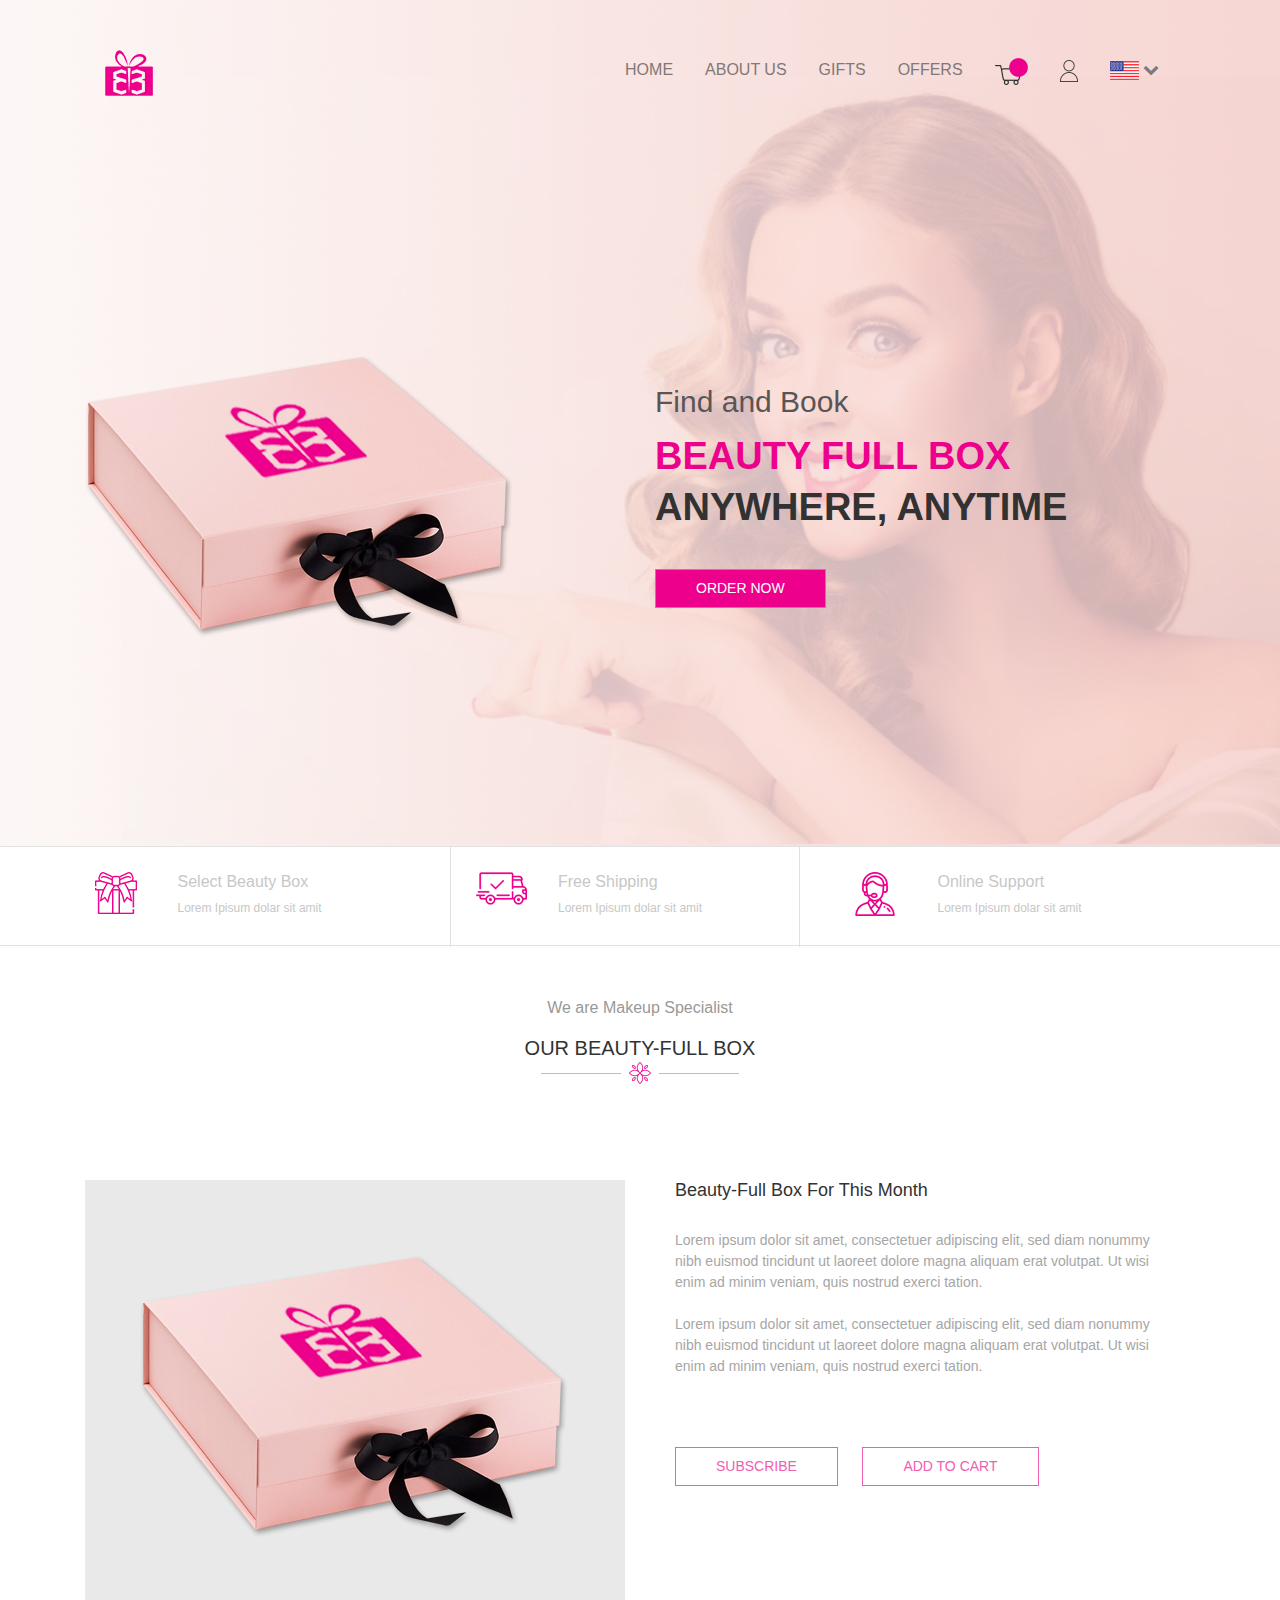
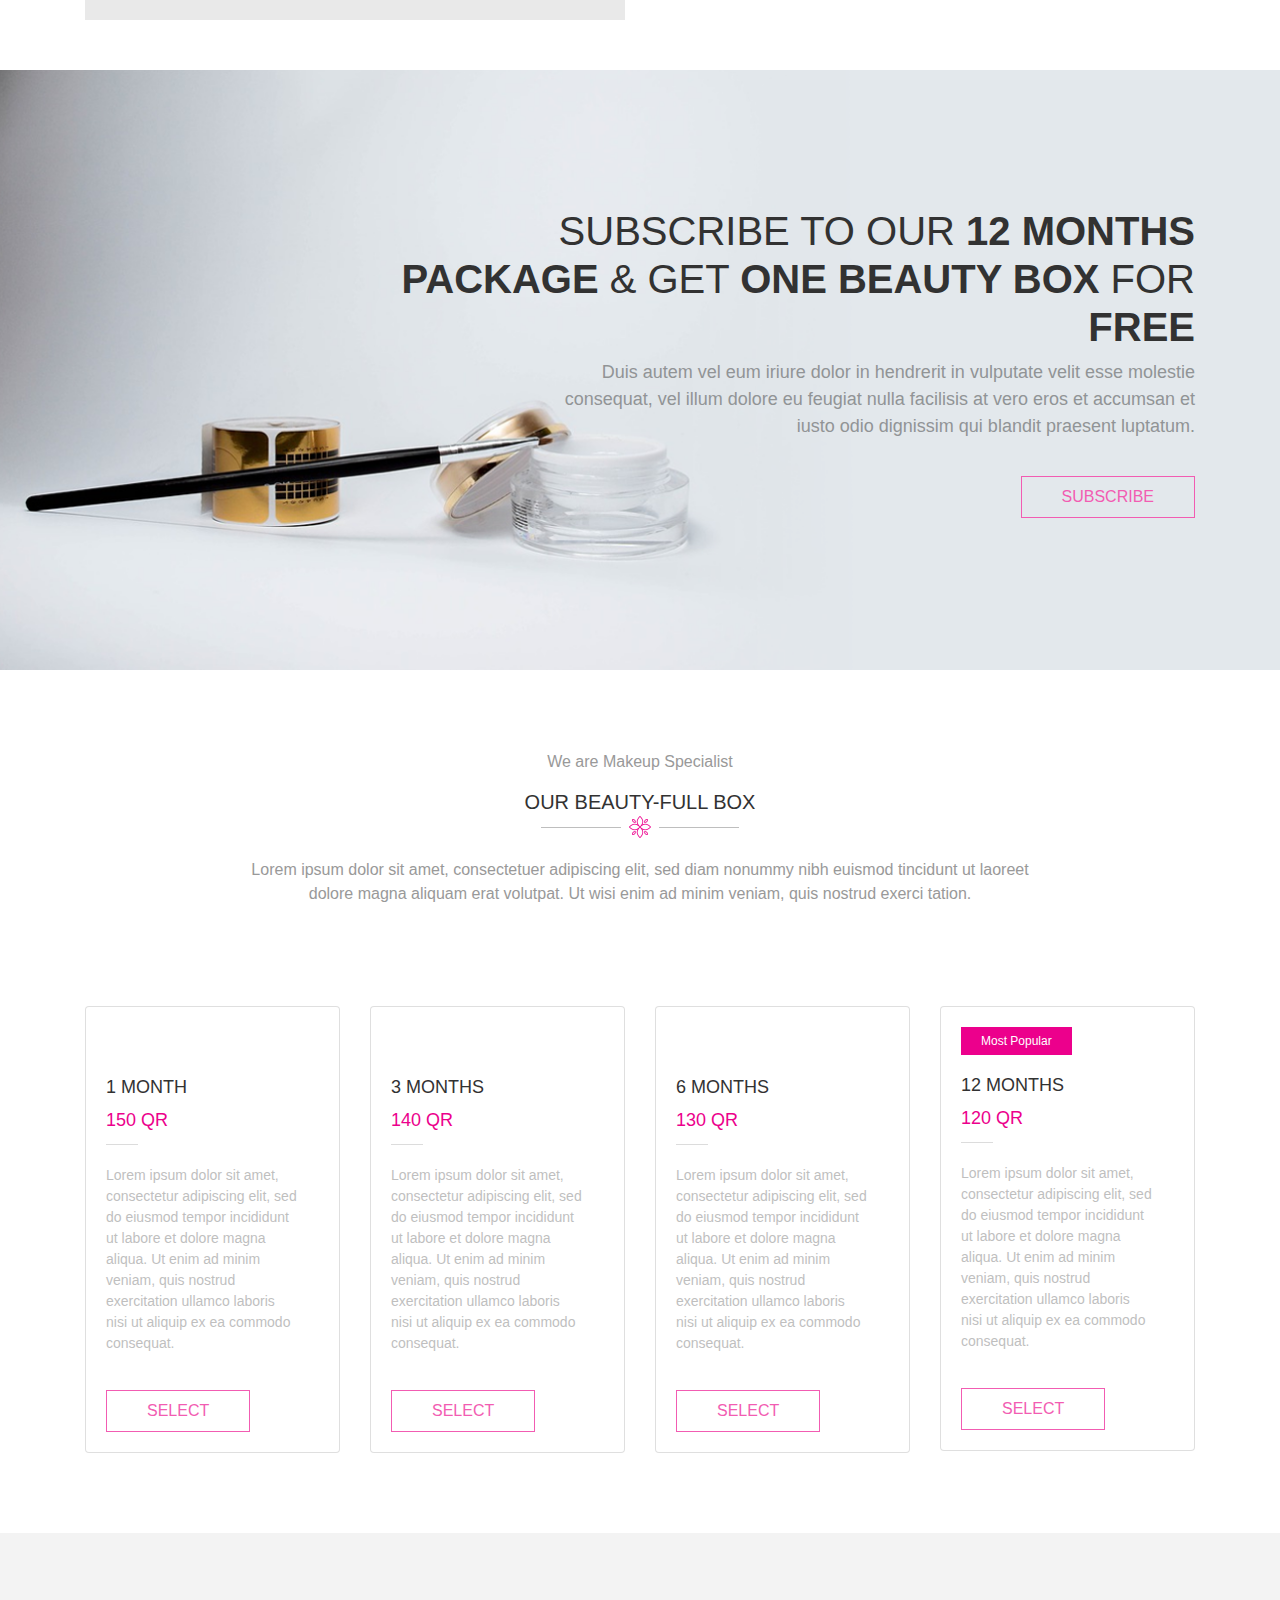
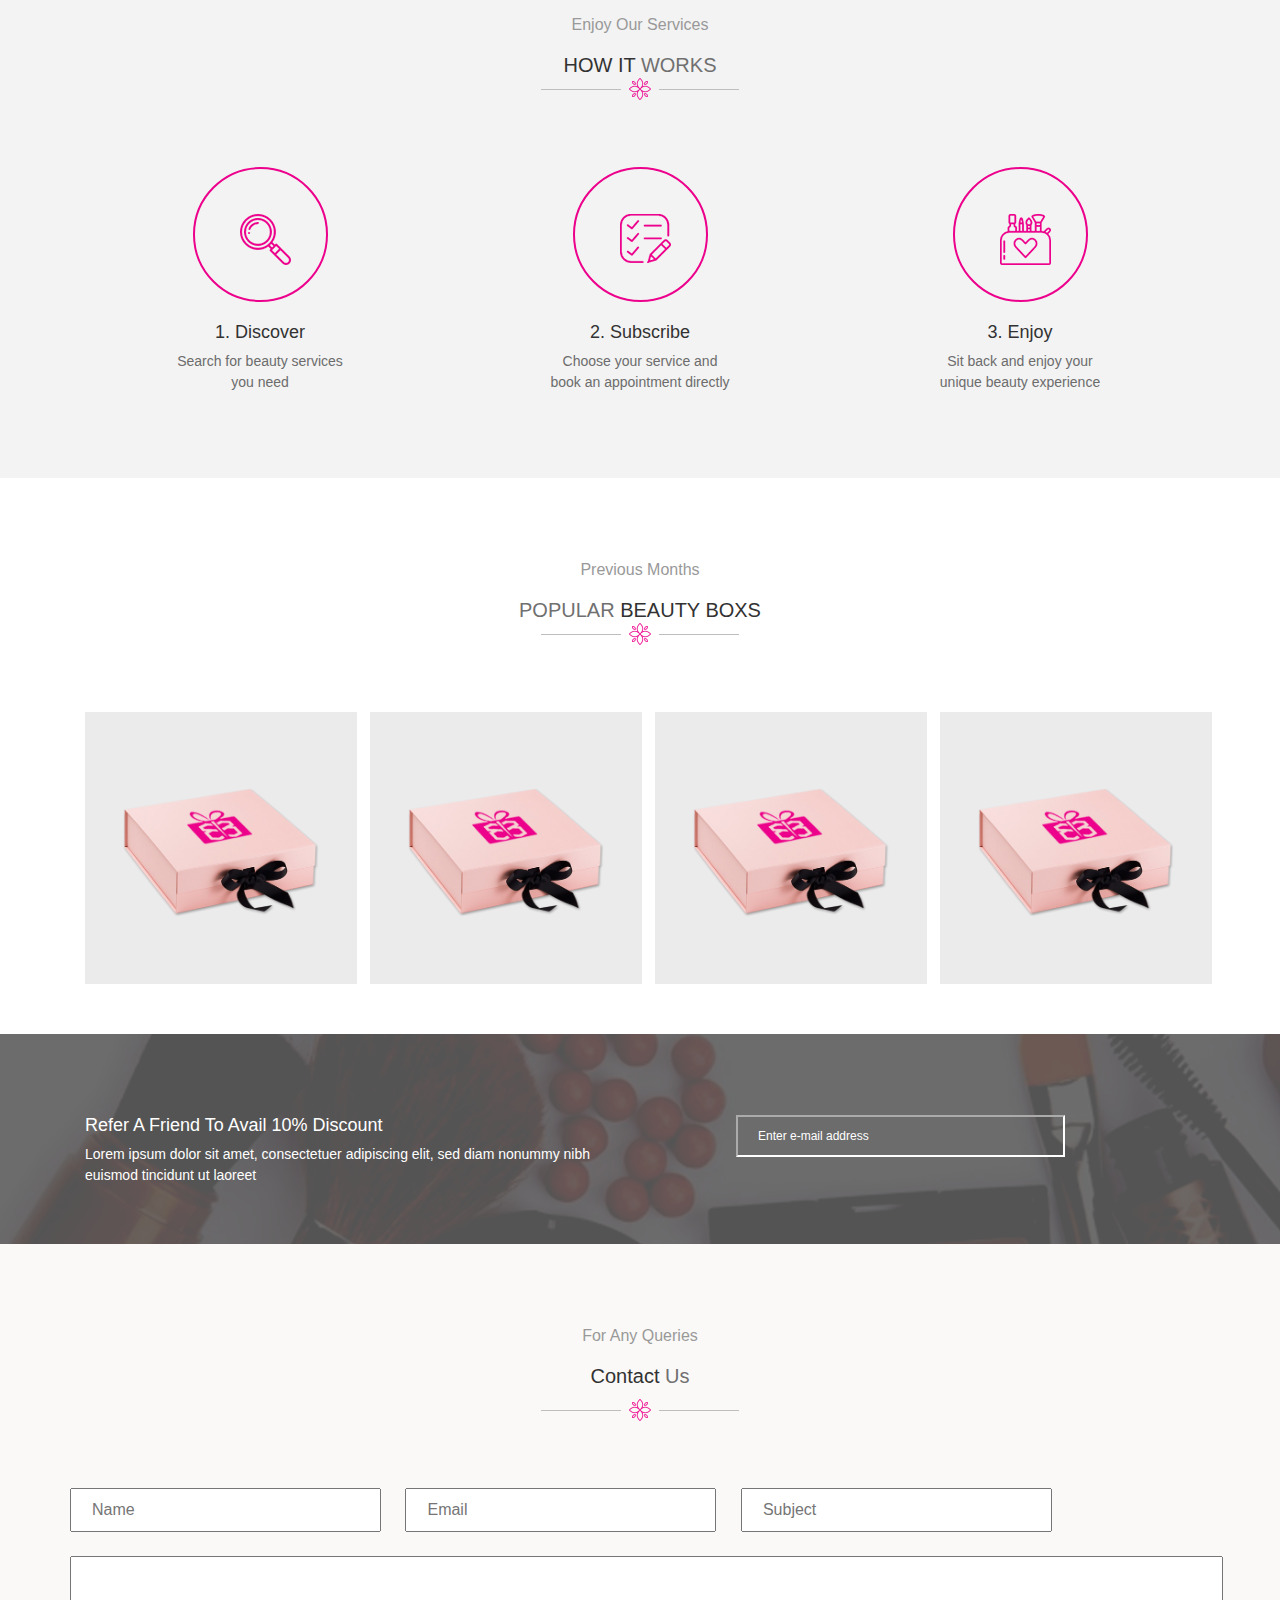
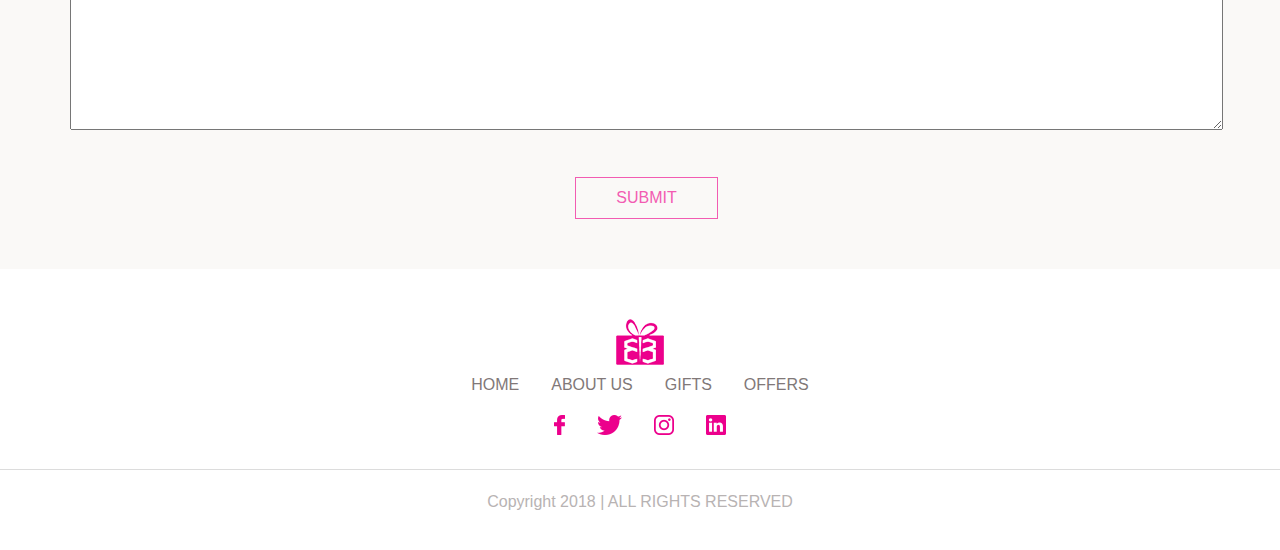
<file: index.html>
<!DOCTYPE html>
<html>
<head>
	<title>GTM</title>
	 <meta http-equiv="x-ua-compatible" content="ie=edge">
    <meta name="viewport" content="width=device-width, initial-scale=1.0"/>
    <link href="https://fonts.googleapis.com/css?family=Raleway:400,800" rel="stylesheet">
    <link rel="stylesheet" href="https://maxcdn.bootstrapcdn.com/font-awesome/4.7.0/css/font-awesome.min.css" />
    <link rel="stylesheet" href="style.css" />
    <link rel="stylesheet" href="bootstrap-4.0.0-dist/css/bootstrap.min.css" />
   <meta charset="utf-8">
  <meta name="viewport" content="width=device-width, initial-scale=1">
  <link rel="stylesheet" href="https://maxcdn.bootstrapcdn.com/bootstrap/4.1.3/css/bootstrap.min.css">
  <script src="https://ajax.googleapis.com/ajax/libs/jquery/3.3.1/jquery.min.js"></script>
  <script src="https://cdnjs.cloudflare.com/ajax/libs/popper.js/1.14.3/umd/popper.min.js"></script>
  <script src="https://maxcdn.bootstrapcdn.com/bootstrap/4.1.3/js/bootstrap.min.js"></script>
</head>
<body>
<section class="hero">
	<div class="container">
		<div class="row header">
			<div class="col-md-3">
				<div class="logo">
					<img src="images/Logo.png">
				</div>
		    </div>
			<div class="col-md-9">
				 <ul class="nav justify-content-end">
				    <li class="nav-item">
				      <a class="nav-link" href="#">HOME</a>
				    </li>
				    <li class="nav-item">
				      <a class="nav-link" href="#">ABOUT US</a>
				    </li>
				    <li class="nav-item">
				      <a class="nav-link" href="#">GIFTS</a>
				    </li>
				    <li class="nav-item">
				      <a class="nav-link" href="#">OFFERS</a>
				    </li>
				    <li class="nav-item">
				      <a class="nav-link" href="#"><img src="images/Cart.png"></a>
				    </li>
				    <li class="nav-item">
				      <a class="nav-link" href="#"><img src="images/User.png"></a>
				    </li>
				    <li class="nav-item">
				      <a class="nav-link" href="#"><img src="images/Flag'.png">&nbsp;<i class="fa fa-chevron-down"></i></a>
				    </li>
				 </ul>
			</div>
		</div>
	</div>
	<div class="container">
		<div class="row head-text">
			<div class="col-md-6">
				<div class="image-container">
					<img src="images/Gift.png">
				</div>
			</div>
			<div class="col-md-6">
				<div class="content-container">
					<h3>Find and Book</h3>
					<strong>BEAUTY FULL BOX</strong>
					<h2>ANYWHERE, ANYTIME</h2>
					<button class="btn pink-button">ORDER NOW</button>
				</div>
			</div>
		</div>
	</div>
	
</section>

<!-- header section End -->

<!-- icons section Start -->
<section class="icon-section">
<div class="container">
	<div class="row">
		<div class="col-md-4">
			<div class="row beauty-box">
				
				<div class="col-sm-3">
					<img src="images/GIFT!.png">
				</div>
				<div class="col-sm-9">
					<h5>Select Beauty Box</h5>
					<p>Lorem Ipisum dolar sit amit</p>
				</div>
			</div>
		
		</div>
		<div class="col-md-4">
			<div class="row beauty-box box-border">
				
				<div class="col-sm-3">
					<img src="images/Car.png">
				</div>
				<div class="col-sm-9">
					<h5>Free Shipping</h5>
					<p>Lorem Ipisum dolar sit amit</p>
				</div>
			</div>
		
		</div>
		<div class="col-md-4">
			<div class="row beauty-box">
				
				<div class="col-sm-3">
					<img src="images/Girl.png">
				</div>
				<div class="col-sm-9">
					<h5>Online Support</h5>
					<p>Lorem Ipisum dolar sit amit</p>
				</div>
			</div>
		
		</div>
	</div>
</div>
</section>

<!-- icons section End -->
<!-- Beauty full section Start -->
<section class="beauty-full">
	<div class="container">
		<div class="row">
			<div class="col-md-12">
				<div class="box-text">
					<p>We are Makeup Specialist</p>
					<h5>OUR BEAUTY-FULL BOX</h5>
					<p><img src="images/LIne.png"></p>
				</div>
			</div>
			<div class="col-md-6">
				<div class="gift-image">
					<img src="images/Gift.png">
				</div>
			</div>
			<div class="col-md-6">
				<div class="month-text">
					<h5>Beauty-Full Box For This Month</h5>
					<p>Lorem ipsum dolor sit amet, consectetuer adipiscing elit, sed diam nonummy nibh euismod tincidunt ut laoreet dolore magna aliquam erat volutpat. Ut wisi enim ad minim veniam, quis nostrud exerci tation.<br><br>
                     Lorem ipsum dolor sit amet, consectetuer adipiscing elit, sed diam nonummy nibh euismod tincidunt ut laoreet dolore magna aliquam erat volutpat. Ut wisi enim ad minim veniam, quis nostrud exerci tation.
					</p>
					<div class="buttn">
						<button class="btn">SUBSCRIBE</button>
						<button class="btn">ADD TO CART</button>
					</div>
				</div>
			</div>
		</div>
	</div>
	
</section>

<!-- Beauty full section End -->

<!-- Subscribe section start -->

<section class="Subscribe-section">
	<div class="container">
		<div class="row subscribe">
			<div class="col-md-3"></div>
			<div class="col-md-9">
			<h1>Subscribe to our  <span>12 Months package</span> & get <span>one Beauty BOx</span> for <span> free</span></h1>
			<p>Duis autem vel eum iriure dolor in hendrerit in vulputate velit esse molestie consequat, vel illum dolore eu feugiat nulla facilisis at vero eros et accumsan et iusto odio dignissim qui blandit praesent luptatum.</p><br>
			<p>
               <button class="btn">SUBSCRIBE</button>
            </p>
		</div>
              
	</div>
	</div>

	
</section>

<!-- Subscribe section End -->

<!-- card section start -->
<section class="card-section">
	<div class="container">
		<div class="row">
			<div class="col-md-12">
				<div class="box-text">
					<p>We are Makeup Specialist</p>
					<h5>OUR BEAUTY-FULL BOX</h5>
					<p><img src="images/LIne.png"></p>
					<p class="text">Lorem ipsum dolor sit amet, consectetuer adipiscing elit, sed diam nonummy nibh euismod tincidunt ut laoreet dolore magna aliquam erat volutpat. Ut wisi enim ad minim veniam, quis nostrud exerci tation.</p>
				</div>
			</div>
			<div class="col-md-3">
				<div class="card">
					<div class="card-body card-container">
						<h5>1 Month</h5>
						<span>150 QR</span>
						<p>Lorem ipsum dolor sit amet, consectetur adipiscing elit, sed do eiusmod tempor incididunt ut labore et dolore magna aliqua. Ut enim ad minim veniam, quis nostrud exercitation ullamco laboris nisi ut aliquip ex ea commodo consequat.</p>
						<button class="btn">SELECT</button>
					</div>
				</div>
			</div>
			<div class="col-md-3">
				<div class="card">
					<div class="card-body card-container">
						<h5>3 Months</h5>
						<span>140 QR</span>
						<p>Lorem ipsum dolor sit amet, consectetur adipiscing elit, sed do eiusmod tempor incididunt ut labore et dolore magna aliqua. Ut enim ad minim veniam, quis nostrud exercitation ullamco laboris nisi ut aliquip ex ea commodo consequat.</p>
						<button class="btn">SELECT</button>
					</div>
				</div>
			</div>
			<div class="col-md-3">
				<div class="card">
					<div class="card-body card-container">
						<h5>6 Months</h5>
						<span>130 QR</span>
						<p>Lorem ipsum dolor sit amet, consectetur adipiscing elit, sed do eiusmod tempor incididunt ut labore et dolore magna aliqua. Ut enim ad minim veniam, quis nostrud exercitation ullamco laboris nisi ut aliquip ex ea commodo consequat.</p>
						<button class="btn pink-btn">SELECT</button>
					</div>
				</div>
			</div>
			<div class="col-md-3">
				<div class="card">
					<div class="card-body">
						<button class="pink-btn2">Most Popular</button>
						<h5>12 Months</h5>
						<span>120 QR</span>
						<p>Lorem ipsum dolor sit amet, consectetur adipiscing elit, sed do eiusmod tempor incididunt ut labore et dolore magna aliqua. Ut enim ad minim veniam, quis nostrud exercitation ullamco laboris nisi ut aliquip ex ea commodo consequat.</p>
						<button class="btn">SELECT</button>
					</div>
				</div>
			</div>
			
		</div>
	</div>
	
</section>

<!-- card section End -->

<!-- services section start -->
<section class="services-section">
	<div class="container">
		<div class="row">
				<div class="col-md-12">
				<div class="box-text">
					<p>Enjoy Our Services</p>
					<h5>HOW IT <span> WORKS</span></h5>
					<p><img src="images/LIne.png"></p>
				</div>
			</div>
			<div class="col-md-4">
				<div class="services">
					<div class="icon-section2">
					   <img src="images/Search.png">
				    </div>
				    <h3>1. Discover</h3>
				    <p>Search for beauty services<br>
                      you need</p>
				</div>
			</div>
			<div class="col-md-4">
				<div class="services">
					<div class="icon-section2">
					   <img src="images/Note-PAd.png">
				    </div>
				    <h3>2. Subscribe</h3>
				    <p>Choose your service and <br>
                     book an appointment directly</p>
				</div>
			</div>
			<div class="col-md-4">
				<div class="services">
					<div class="icon-section2">
					   <img src="images/BAg.png">
				    </div>
				    <h3>3. Enjoy</h3>
				    <p>Sit back and enjoy your<br>
                     unique beauty experience</p>
				</div>
			</div>
		</div>
	</div>
	
</section>
<!-- services section End -->

<!-- image section Start -->
<section class="image-section">
	<div class="container">
		<div class="row">
			<div class="col-md-12">
				<div class="box-text">
					<p>Previous Months</p>
					<h5><span>POPULAR</span> BEAUTY BOXS</h5>
					<p><img src="images/LIne.png"></p>
				</div>
			</div>
			<div class="col-md-3">
				<div class="gift-img">
					<img src="images/Gift.png" class="image">
					<div class="overlay">
				       <div class="btn white-btn">ADD TO CART</div>
				       <div class="footer">
				       	<h3>August 2018</h3>
				       </div>
				  </div>
				</div>
			</div>
			<div class="col-md-3">
				<div class="gift-img">
					<img src="images/Gift.png" class="image">
					<div class="overlay">
				       <div class="btn white-btn">ADD TO CART</div>
				       <div class="footer">
				       	<h3>August 2018</h3>
				       </div>
				  </div>
				</div>
			</div>
			<div class="col-md-3">
				<div class="gift-img">
					<img src="images/Gift.png" class="image">
					<div class="overlay">
				       <div class="btn white-btn">ADD TO CART</div>
				       <div class="footer">
				       	<h3>August 2018</h3>
				       </div>
				  </div>
				</div>
			</div>
			<div class="col-md-3">
				<div class="gift-img">
					<img src="images/Gift.png" class="image">
					<div class="overlay">
				       <div class="btn white-btn">ADD TO CART</div>
				       <div class="footer">
				       	<h3>August 2018</h3>
				       </div>
				  </div>
				</div>
			</div>
		</div>
	</div>
	
</section>

<!-- image section End -->

<!-- banner section start -->
<section class="banner-section">
	<div class="container">
		<div class="row banner">
			<div class="col-md-6">
				<div class="avail">
				<h2>Refer A Friend To Avail 10% Discount</h2>
				<p>Lorem ipsum dolor sit amet, consectetuer adipiscing elit, sed diam 
                 nonummy nibh euismod tincidunt ut laoreet</p>
             </div>
			</div>
			<div class="col-md-6">
				<div class="input">
					<input type="text" name="email" placeholder="Enter e-mail address">
				</div>
			</div>
		</div>
	</div>
</section>

<!-- banner section End -->

<!-- form section start -->
<section class="form-section">
  <div class="container">
  	<div class="row">
  		<div class="col-md-12">
				<div class="box-text">
					<p>For Any Queries</p>
					<h5>Contact <span> Us</span></h5>
					<p><img src="images/LIne.png"></p>
				</div>
			</div>
		<div class="form">
			<input type="texr" name="Name" placeholder="Name">
			<input type="text" name="Email" placeholder="Email">
			<input type="text" name="Subject" placeholder="Subject"><br><br>
			<textarea cols="122" rows="7"></textarea><br>
            <div class="submit">
			    <button class="btn">SUBMIT</button>
			</div>
		</div>
  	</div>
  </div>
	
</section>

<!-- form section end -->

<!-- Footer section Start -->
<section class="footer-section">
	<div class="container">
		<div class="row">
			<div class="social-icons">
				<div class="footer-logo">
                  <img src="images/Logo.png">
				</div>
				<ul class="nav justify-content-center">
				    <li class="nav-item">
				      <a class="nav-link" href="#">HOME</a>
				    </li>
				    <li class="nav-item">
				      <a class="nav-link" href="#">ABOUT US</a>
				    </li>
				    <li class="nav-item">
				      <a class="nav-link" href="#">GIFTS</a>
				    </li>
				    <li class="nav-item">
				      <a class="nav-link" href="#">OFFERS</a>
				    </li>
				    
				 </ul>
				 <ul class="nav justify-content-center">
				    <li class="nav-item">
				      <a class="nav-link" href="#"><img src="images/Face-book.png"></a>
				    </li>
				    <li class="nav-item">
				      <a class="nav-link" href="#"><img src="images/Twitter.png"></a>
				    </li>
				     <li class="nav-item">
				      <a class="nav-link" href="#"><img src="images/Instagram.png"></a>
				    </li>
				    <li class="nav-item">
				      <a class="nav-link" href="#"><img src="images/Invision.png"></a>
				    </li>
				    
				 </ul><br>

			</div>
		</div>
	</div>
</section>

<div class="footer">
	<p>Copyright 2018 | ALL RIGHTS RESERVED</p>
</div>

<!-- Footer section End -->



</body>
</html>
</file>
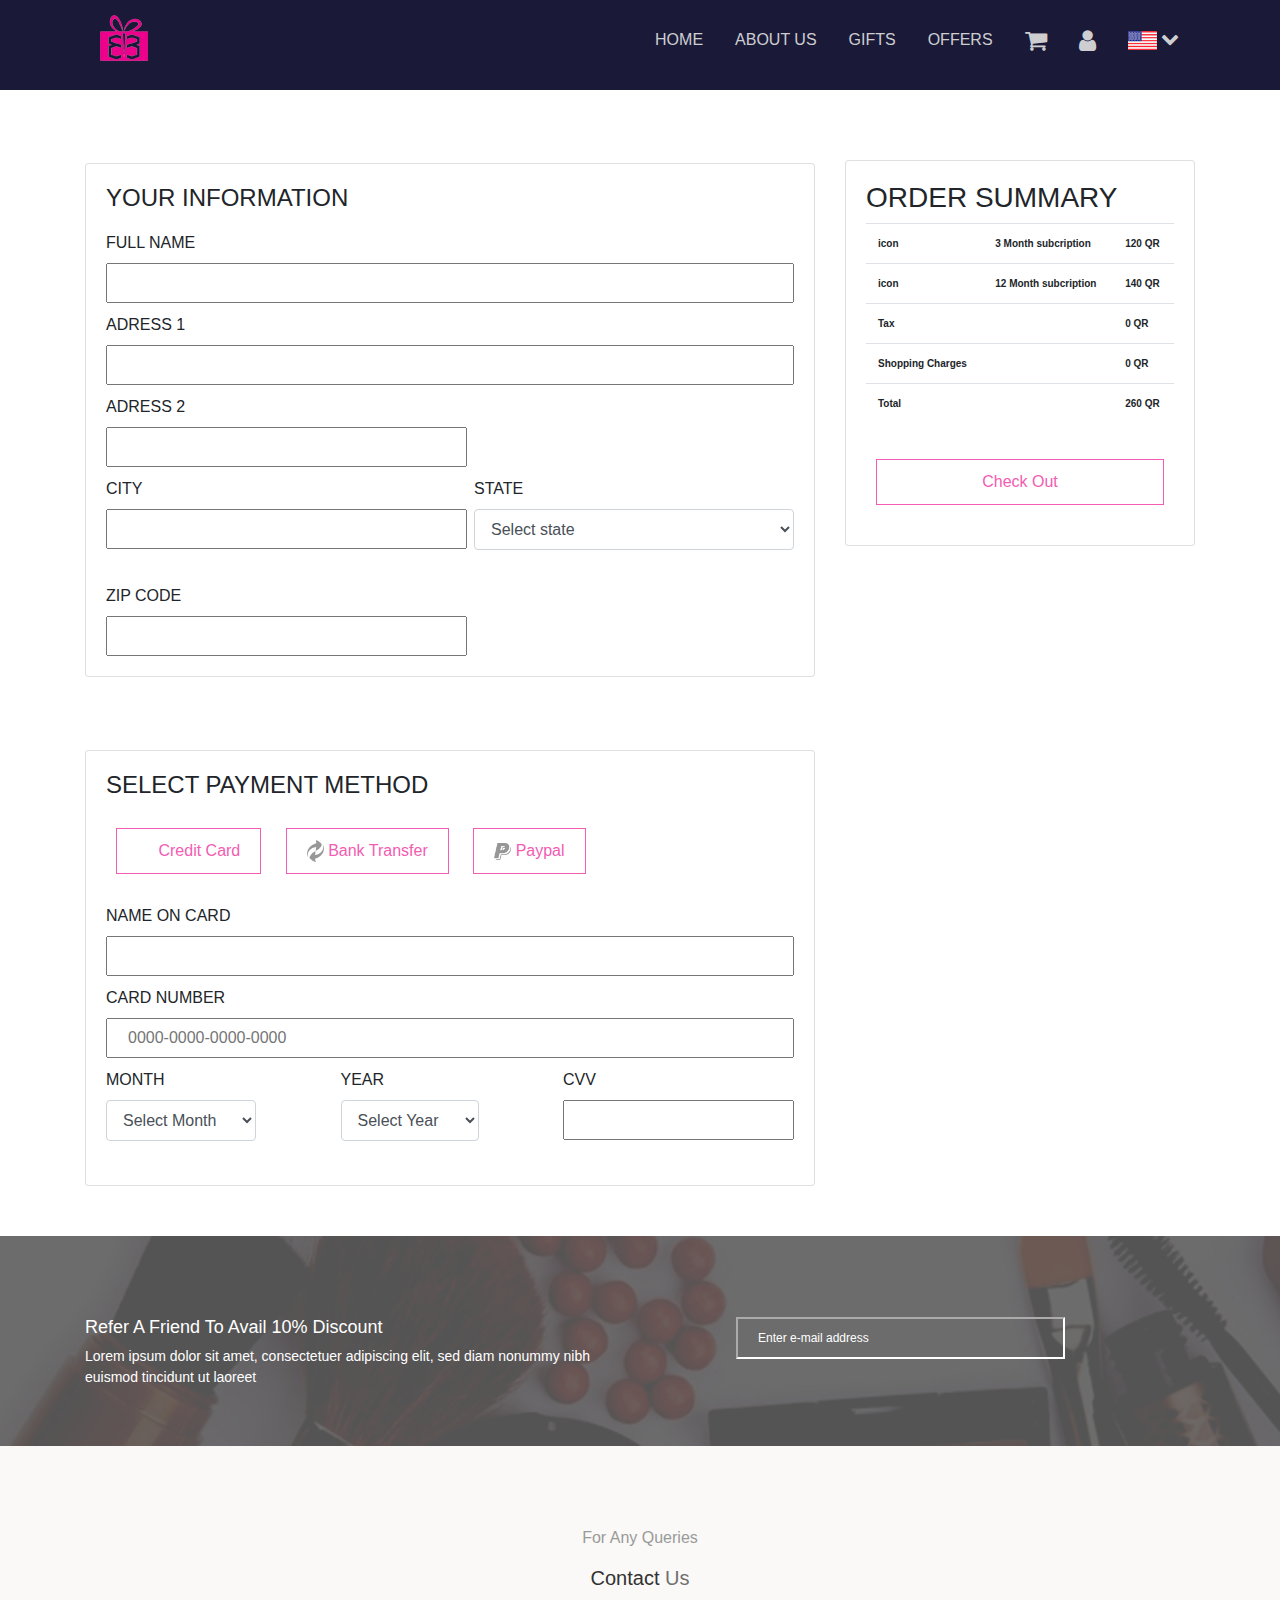
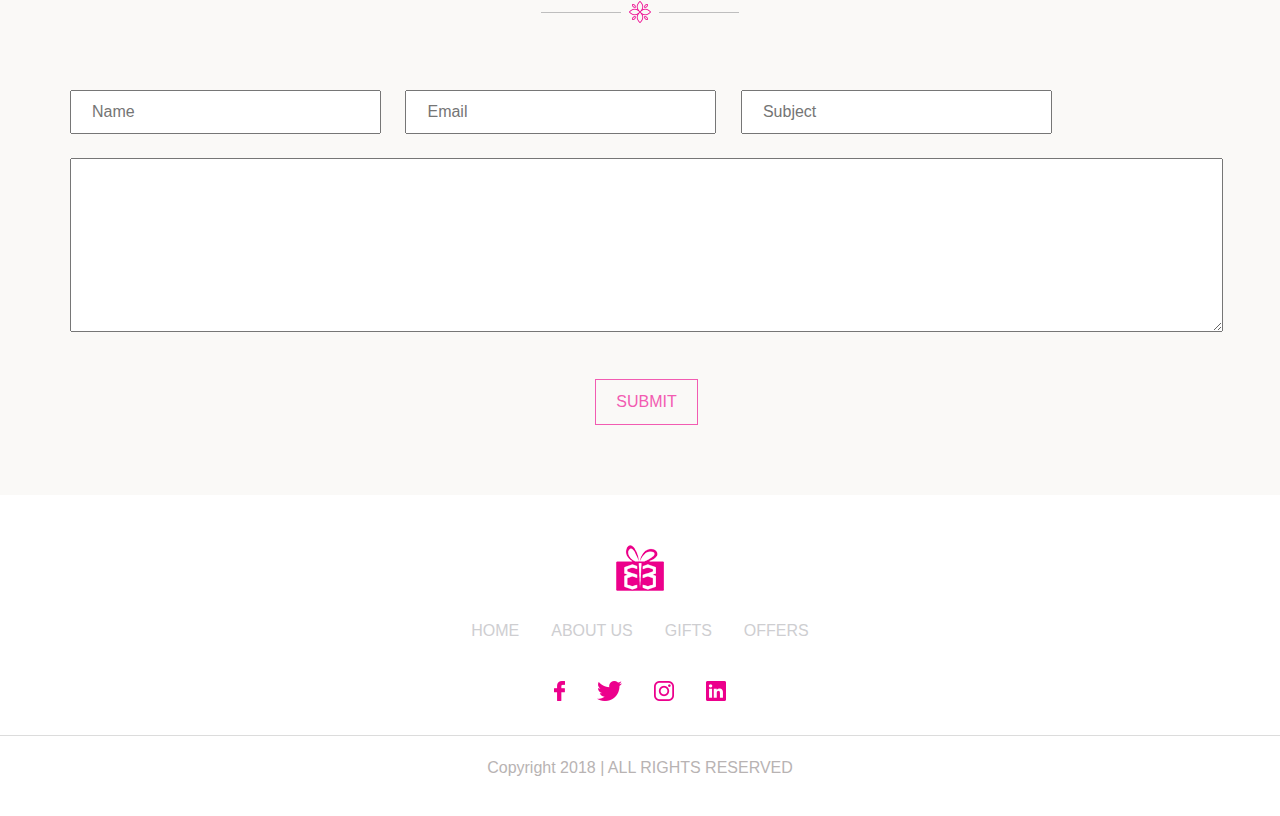
<file: payment.html>
<!DOCTYPE html>
<html>
<head>
	<title>GTM</title>
	 <meta http-equiv="x-ua-compatible" content="ie=edge">
    <meta name="viewport" content="width=device-width, initial-scale=1.0"/>
    <link href="https://fonts.googleapis.com/css?family=Raleway:400,800" rel="stylesheet">
    <link rel="stylesheet" href="https://maxcdn.bootstrapcdn.com/font-awesome/4.7.0/css/font-awesome.min.css" />
    <link rel="stylesheet" href="payment.css" />
    <link rel="stylesheet" href="bootstrap-4.0.0-dist/css/bootstrap.min.css" />
   <meta charset="utf-8">
  <meta name="viewport" content="width=device-width, initial-scale=1">
  <link rel="stylesheet" href="https://maxcdn.bootstrapcdn.com/bootstrap/4.1.3/css/bootstrap.min.css">
  <script src="https://ajax.googleapis.com/ajax/libs/jquery/3.3.1/jquery.min.js"></script>
  <script src="https://cdnjs.cloudflare.com/ajax/libs/popper.js/1.14.3/umd/popper.min.js"></script>
  <script src="https://maxcdn.bootstrapcdn.com/bootstrap/4.1.3/js/bootstrap.min.js"></script>
</head>
<body>
<section class="hero1 container-fluid">
	<div class="container">
		<div class="row sign-header">
			<div class="col-md-3">
				<div class="logo">
					<img src="images/Logo.png">
				</div>
		    </div>
			<div class="col-md-9">
				 <ul class="nav justify-content-end">
				    <li class="nav-item">
				      <a class="nav-link" href="#">HOME</a>
				    </li>
				    <li class="nav-item">
				      <a class="nav-link" href="#">ABOUT US</a>
				    </li>
				    <li class="nav-item">
				      <a class="nav-link" href="#">GIFTS</a>
				    </li>
				    <li class="nav-item">
				      <a class="nav-link" href="#">OFFERS</a>
				    </li>
				    <li class="nav-item">
				      <a class="nav-link" href="#"><i class="fa fa-shopping-cart"></i></a>
				    </li>
				    <li class="nav-item">
				      <a class="nav-link" href="#"><i class="fa fa-user"></i></a>
				    </li>
				    <li class="nav-item">
				      <a class="nav-link" href="#"><img src="images/Flag'.png">&nbsp;<i class="fa fa-chevron-down"></i></a>
				    </li>
				 </ul>
			</div>
		</div>
	</div>
</section>
	

<!-- header section End -->
<!-- payment section start -->
<section class="payment-section">
	<div class="container">
		<div class="row">
			<div class="col-md-8">
				<div class="card payment-card">
					<div class="card-body">
						<form class="form">
							<h3>YOUR INFORMATION</h3>
							<label>FULL NAME</label><br>
							<input type="text" name="name" class="name"><br>
							<label>ADRESS 1</label><br>
							<input type="text" name="adress" class="name"><br>
							<div class="adress">
						    <span>
							<label>ADRESS 2</label><br>
							<input type="text" name="adress2"><br>
						    </span>
							<span>
							<label>CITY</label><br>
							<input type="text" name="city"><br>
							</span>
							<span>
							<label>STATE</label><br>
							 <select class="form-control" id="sel1">
						        <option>Select state</option>
						        <option>pakistan</option>
						        <option>Kashmir</option>
						        <option>fata</option>
						      </select><br>
						    </span>
						    <span>
							<label>ZIP CODE</label><br>
							<input type="text" name="zip">
						    </span>
							</div>
						</form>
					</div>
				</div>
				<div class="card payment-card">
					<div class="card-body">
						<form class="form">
							<h3>SELECT PAYMENT METHOD</h3>
							<div class="buttons">
							<button class="btn"><img src="images/Untitled-6.png"> Credit Card</button>
							<button class="btn"><img src="images/Untitled-5.png"> Bank Transfer</button>
							<button class="btn"><img src="images/paypal.png"> Paypal</button>
						</div>
						<label>NAME ON CARD</label>
						<input type="text" name="name" class="name">
						<label>CARD NUMBER</label>
						<input type="number" name="number" placeholder="0000-0000-0000-0000" class="name">
						<div class="list">
							<span>
							<label>MONTH</label><br>
							 <select class="form-control option" id="sel1">
						        <option>Select Month</option>
						        <option>Jun</option>
						        <option>Feb</option>
						        <option>March</option>
						      </select><br>
						  </span>
						  <span>
						      <label>YEAR</label><br>
							 <select class="form-control option" id="sel1">
						        <option>Select Year</option>
						        <option>2018</option>
						        <option>2017</option>
						        <option>2016</option>
						      </select><br>
						  </span>
						  <span>
						      <label>CVV</label><br>
							 <input type="text" name="name" class="ccv"><br>
						  </span>
						   </div>
							
						</form>
					</div>
				</div>
			</div>
			<div class="col-md-4">
				<div class="card order-summary">
				<div class="card-order">
					<h3>ORDER SUMMARY</h3>
					<table class="table">
    
				    <tbody>
				      <tr>
				        <td>icon</td>
				        <td>3 Month subcription</td>
				        <td>120 QR</td>
				      </tr>
				      <tr>
				        <td>icon</td>
				        <td>12 Month subcription</td>
				        <td>140 QR</td>
				      </tr>
				      <tr>
				        <td>Tax</td>
				        <td></td>
				        <td>0 QR</td>
				        
				      </tr>
				      <tr>
				        <td>Shopping Charges</td>
				        <td></td>
				        <td>0 QR</td>
				        
				      </tr>
				      <tr>
				        <td>Total</td>
				        <td></td>
				        <td>260 QR</td>
				        
				      </tr>
				    </tbody>
				  </table>
				</div>
				
					<button class="btn">Check Out</button>
				
		</div>
		</div>
	</div>
	
</section>

<!-- payment section end -->

<!-- banner section start -->
<section class="banner-section">
	<div class="container">
		<div class="row banner">
			<div class="col-md-6">
				<div class="avail">
				<h2>Refer A Friend To Avail 10% Discount</h2>
				<p>Lorem ipsum dolor sit amet, consectetuer adipiscing elit, sed diam 
                 nonummy nibh euismod tincidunt ut laoreet</p>
             </div>
			</div>
			<div class="col-md-6">
				<div class="input">
					<input type="text" name="email" placeholder="Enter e-mail address">
				</div>
			</div>
		</div>
	</div>
</section>

<!-- banner section End -->

<!-- form section start -->
<section class="form-section">
  <div class="container">
  	<div class="row">
  		<div class="col-md-12">
				<div class="box-text">
					<p>For Any Queries</p>
					<h5>Contact <span> Us</span></h5>
					<p><img src="images/LIne.png"></p>
				</div>
			</div>
		<div class="form">
			<input type="texr" name="Name" placeholder="Name">
			<input type="text" name="Email" placeholder="Email">
			<input type="text" name="Subject" placeholder="Subject"><br><br>
			<textarea cols="122" rows="7"></textarea><br>
            <div class="submit">
			    <button class="btn">SUBMIT</button>
			</div>
		</div>
  	</div>
  </div>
	
</section>

<!-- form section end -->

<!-- Footer section Start -->
<section class="footer-section">
	<div class="container">
		<div class="row">
			<div class="social-icons">
				<div class="footer-logo">
                  <img src="images/Logo.png">
				</div>
				<ul class="nav justify-content-center">
				    <li class="nav-item">
				      <a class="nav-link" href="#">HOME</a>
				    </li>
				    <li class="nav-item">
				      <a class="nav-link" href="#">ABOUT US</a>
				    </li>
				    <li class="nav-item">
				      <a class="nav-link" href="#">GIFTS</a>
				    </li>
				    <li class="nav-item">
				      <a class="nav-link" href="#">OFFERS</a>
				    </li>
				    
				 </ul>
				 <ul class="nav justify-content-center">
				    <li class="nav-item">
				      <a class="nav-link" href="#"><img src="images/Face-book.png"></a>
				    </li>
				    <li class="nav-item">
				      <a class="nav-link" href="#"><img src="images/Twitter.png"></a>
				    </li>
				     <li class="nav-item">
				      <a class="nav-link" href="#"><img src="images/Instagram.png"></a>
				    </li>
				    <li class="nav-item">
				      <a class="nav-link" href="#"><img src="images/Invision.png"></a>
				    </li>
				    
				 </ul><br>

			</div>
		</div>
	</div>
</section>

<div class="footer">
	<p>Copyright 2018 | ALL RIGHTS RESERVED</p>
</div>

<!-- Footer section End -->



</body>
</html>
</file>
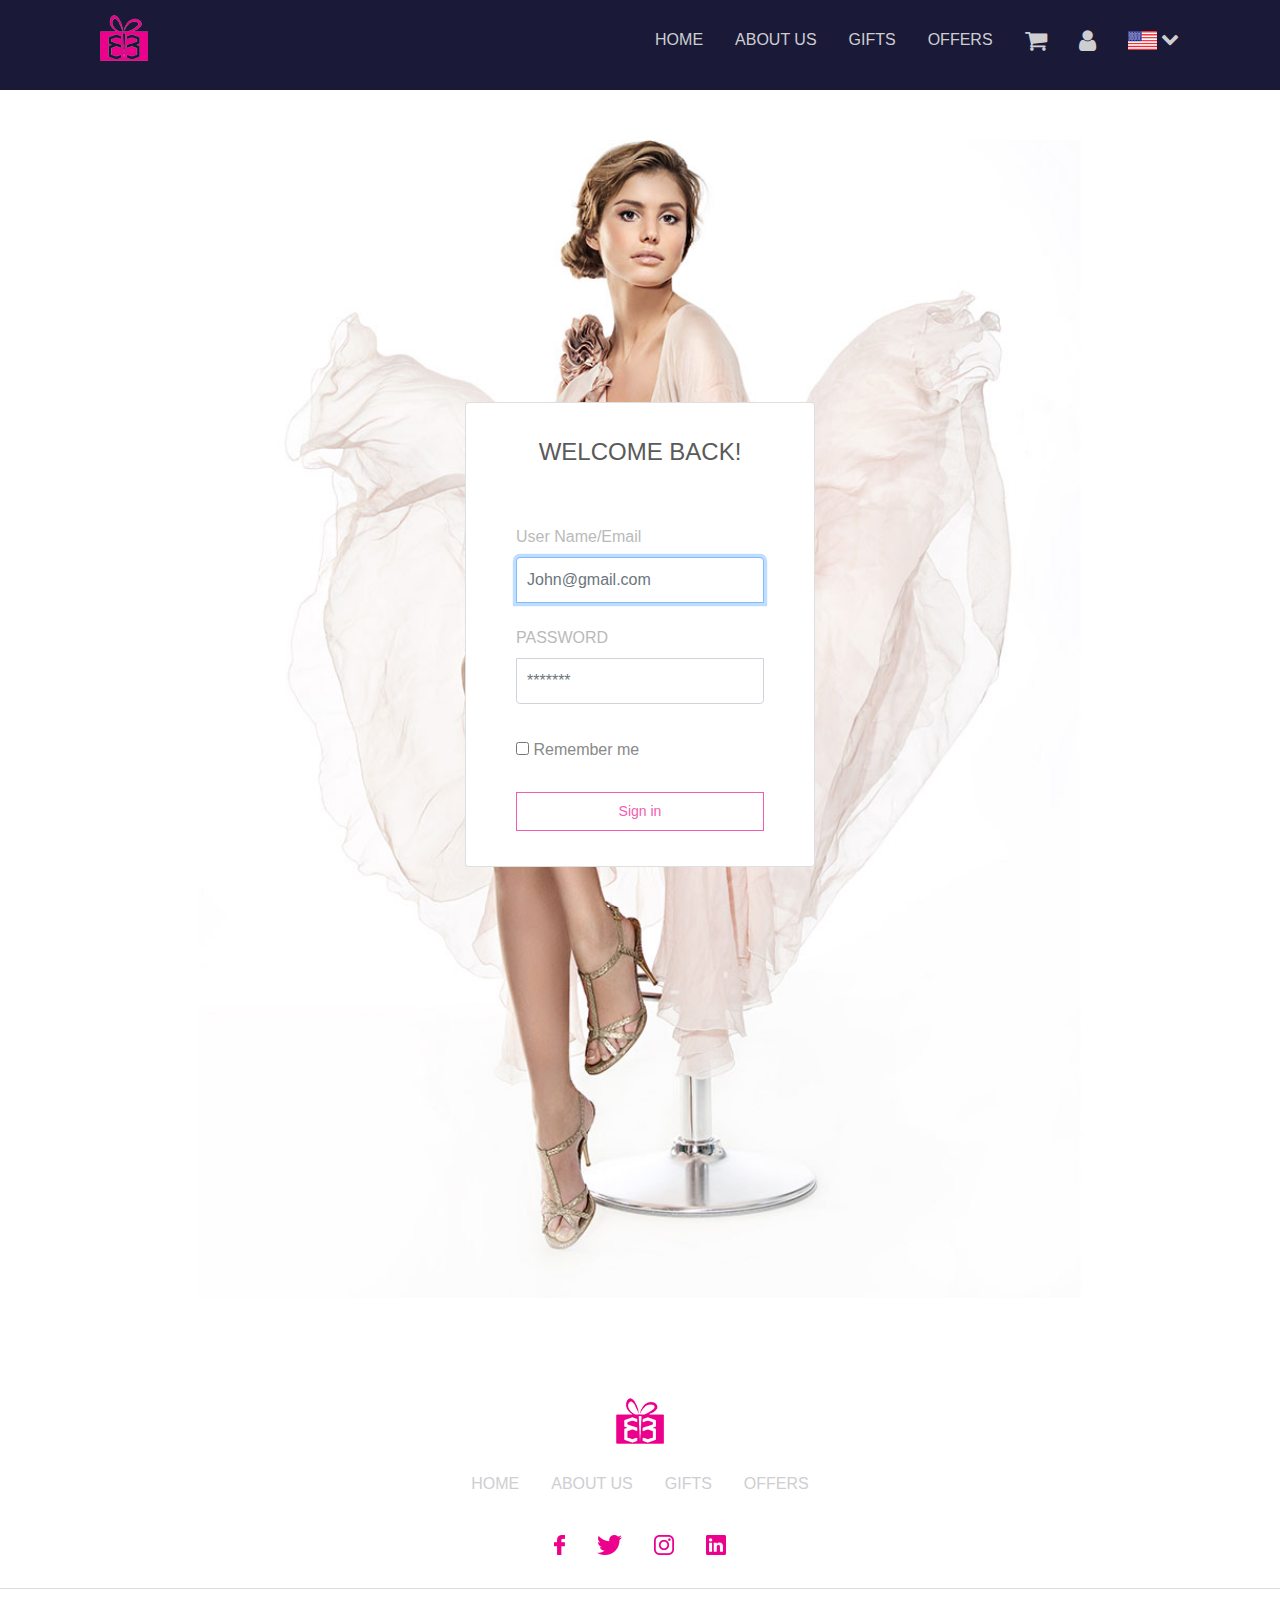
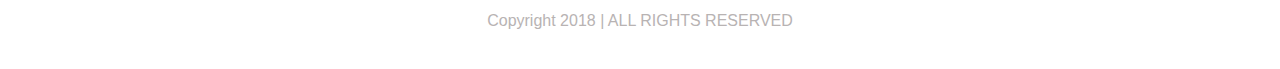
<file: sign-in.html>
<!DOCTYPE html>
<html>
<head>
	<title>GTM</title>
	 <meta http-equiv="x-ua-compatible" content="ie=edge">
    <meta name="viewport" content="width=device-width, initial-scale=1.0"/>
    <link href="https://fonts.googleapis.com/css?family=Raleway:400,800" rel="stylesheet">
    <link rel="stylesheet" href="https://maxcdn.bootstrapcdn.com/font-awesome/4.7.0/css/font-awesome.min.css" />
    <link rel="stylesheet" href="signIn.css" />
    <link rel="stylesheet" href="bootstrap-4.0.0-dist/css/bootstrap.min.css" />
   <meta charset="utf-8">
  <meta name="viewport" content="width=device-width, initial-scale=1">
  <link rel="stylesheet" href="https://maxcdn.bootstrapcdn.com/bootstrap/4.1.3/css/bootstrap.min.css">
  <script src="https://ajax.googleapis.com/ajax/libs/jquery/3.3.1/jquery.min.js"></script>
  <script src="https://cdnjs.cloudflare.com/ajax/libs/popper.js/1.14.3/umd/popper.min.js"></script>
  <script src="https://maxcdn.bootstrapcdn.com/bootstrap/4.1.3/js/bootstrap.min.js"></script>
</head>
<body>
<section class="hero1 container-fluid">
	<div class="container">
		<div class="row sign-header">
			<div class="col-md-3">
				<div class="logo">
					<img src="images/Logo.png">
				</div>
		    </div>
			<div class="col-md-9">
				 <ul class="nav justify-content-end">
				    <li class="nav-item">
				      <a class="nav-link" href="#">HOME</a>
				    </li>
				    <li class="nav-item">
				      <a class="nav-link" href="#">ABOUT US</a>
				    </li>
				    <li class="nav-item">
				      <a class="nav-link" href="#">GIFTS</a>
				    </li>
				    <li class="nav-item">
				      <a class="nav-link" href="#">OFFERS</a>
				    </li>
				    <li class="nav-item">
				      <a class="nav-link" href="#"><i class="fa fa-shopping-cart"></i></a>
				    </li>
				    <li class="nav-item">
				      <a class="nav-link" href="#"><i class="fa fa-user"></i></a>
				    </li>
				    <li class="nav-item">
				      <a class="nav-link" href="#"><img src="images/Flag'.png">&nbsp;<i class="fa fa-chevron-down"></i></a>
				    </li>
				 </ul>
			</div>
		</div>
	</div>
</section>
	<section class="image-contaner">
	<div class="container">
		<div class="row">
			<div class="card">
				<div class="card-body">
					
					<div class="container">

				  <form class="form-signin" role="form">
				    <h2 class="form-signin-heading">WELCOME BACK!</h2><br><br>
				    <label>User Name/Email</label>
				    <input type="email" class="form-control" placeholder="John@gmail.com" required autofocus><br>
				    <label>PASSWORD</label>
				    <input type="password" class="form-control" placeholder="*******" required><br>
				    <label class="checkbox">
				      <input type="checkbox" value="remember-me"> Remember me
				    </label>
				    <button class="btn btn-lg btn-primary btn-block" type="submit">Sign in</button>
				  </form>

</div>
				</div>
				
			</div>
			
		</div>
	</div>
	
</section>

<!-- header section End -->


<!-- Footer section Start -->
<section class="footer-section">
	<div class="container">
		<div class="row">
			<div class="social-icons">
				<div class="footer-logo">
                  <img src="images/Logo.png">
				</div>
				<ul class="nav justify-content-center">
				    <li class="nav-item">
				      <a class="nav-link" href="#">HOME</a>
				    </li>
				    <li class="nav-item">
				      <a class="nav-link" href="#">ABOUT US</a>
				    </li>
				    <li class="nav-item">
				      <a class="nav-link" href="#">GIFTS</a>
				    </li>
				    <li class="nav-item">
				      <a class="nav-link" href="#">OFFERS</a>
				    </li>
				    
				 </ul>
				 <ul class="nav justify-content-center">
				    <li class="nav-item">
				      <a class="nav-link" href="#"><img src="images/Face-book.png"></a>
				    </li>
				    <li class="nav-item">
				      <a class="nav-link" href="#"><img src="images/Twitter.png"></a>
				    </li>
				     <li class="nav-item">
				      <a class="nav-link" href="#"><img src="images/Instagram.png"></a>
				    </li>
				    <li class="nav-item">
				      <a class="nav-link" href="#"><img src="images/Invision.png"></a>
				    </li>
				    
				 </ul><br>

			</div>
		</div>
	</div>
</section>

<div class="footer">
	<p>Copyright 2018 | ALL RIGHTS RESERVED</p>
</div>

<!-- Footer section End -->



</body>
</html>
</file>
<file: style.css>
body{
	margin:0px;
	padding: 0px;
}
*{
	font-family:;
}
.hero{
background-blend-mode: normal, multiply, soft-light, multiply;
background-image: url("images/Hero.png");
background-repeat: no-repeat;
background-size: cover;
display: block;
min-height: 800px;
margin: 0 auto;
background-position: right;
}
.hero .header{
	padding: 50px 20px;
}
.hero .head-text{
    display: flex;
    align-items: center; 
    height: 700px;
}
 .nav{

}
 .nav li a{
	color: #817878;
}
.nav li a:hover{
  color: #f25cb2;
  border-bottom: 2px solid #f25cb2;
}
.content-container strong{
	color: #ec008c;
	 font-size: 38px;
	 font-weight: bold;
}
.content-container h3{
  color: #5a5555;
  font-size: 30px;
}
.content-container h2	{
  color: #323232;
   font-size: 38px;
   font-weight: bold;
}
.content-container .pink-button	{
  color: #fff;
   font-size: 14px;
   background-color: #ec008c;
   border-radius: 0px!important;
   padding: 8px 60px;
   text-align: center;
   margin-top: 30px;
   
}
/* Header section End*/

/* icon section start */
.icon-section{
	width: 100%;
	height: 100px;
	border-top: 1px solid #e1e1e1;
	border-bottom: 1px solid #e1e1e1;
	
}
.icon-section .beauty-box{
	padding:25px 10px;
	width: 100%;
	height: 100px;
}
.icon-section .box-border{
  border-left: 1px solid #e1e1e1;
  border-right: 1px solid #e1e1e1;
}
.icon-section h5{
  color: #c7c7c7;
  font-size: 16px;
}
.icon-section p{
 color: #c7c7c7;
 font-size: 12px;
}
/* icon section End */

/* Beauty ful section start */
.beauty-full{
	width: 100%;
	padding: 50px 10px;
}

.beauty-full .box-text p{
  text-align: center;
  color: #999999;
}
.beauty-full .box-text h5{
  text-align: center;
  color: #323232;
  padding: 0px;
  margin-bottom: 0px;

}
.beauty-full .gift-image{
  width: 100%;
  height: 440px;
  background-color: #e9e9e9;
  margin-top: 80px;
}
.beauty-full .gift-image img{
  padding: 75px 55px;
}
.beauty-full .month-text h5{
  color: #323232;
  font-size:18px;
  padding-bottom: 20px;

}
.beauty-full .month-text{
	margin-top: 80px;
	padding: 0px 20px;
}
.beauty-full .month-text p{
 color: #a6a6a6;
 font-size:14px;
}
.beauty-full .month-text .buttn{
	margin-top: 50px;
}
.beauty-full .month-text .btn{
 color: #f25cb2;
 font-size:14px;
 border: 1px solid #f25cb2;
 border-radius: 0px!important;
 padding: 10px 40px;
 background-color: #fff;
 margin-right: 20px;
}

/* Beauty ful section End */

/* Subscribe section Start */

.Subscribe-section{
background-image: url(images/Image-2.png);
background-blend-mode: normal, multiply, soft-light, multiply;
background-repeat: no-repeat;
background-size: cover;
display: block;
min-height: 600px;
margin: 0 auto;
}
.Subscribe-section .subscribe{
	display: flex;
	justify-content: flex-end;
	align-items: center;
	height: 600px;
}
.Subscribe-section .subscribe h1{
	
 font-size: 40px;
 color: #323232;
 text-align: right;
 text-transform: uppercase;
}
.Subscribe-section .subscribe h1 span{
	color: #323232;
	font-weight: bold;
}
.Subscribe-section .subscribe p{
font-size: 18px;
color: #919496;
text-align: right;
width: 660px;
float: right;
}
 .btn{
	color: #f25cb2;
 font-size:14px;
 border: 1px solid #f25cb2!important;
 border-radius: 0px!important;
 padding: 8px 40px!important;
 background-color: transparent;
 margin-top: 20px;

}
.btn:hover{
    background-color: #ec008c!important;
  color: #fff!important;
}
/* Subscribe section End */


/* card section start */
.card-section{
  width: 100%;
	padding: 80px 10px;
}
.card-section .box-text p{
  text-align: center;
  color: #999999;
}
.card-section .box-text .text{
	width: 800px;
	text-align: center;
	margin:20px auto;
}
.card-section .box-text h5{
  text-align: center;
  color: #323232;
  padding: 0px;
  margin-bottom: 0px;

}
.card-section .gift-image{
  width: 100%;
  height: 440px;
  background-color: #e9e9e9;
  margin-top: 80px;
}
.card-section .gift-image img{
  padding: 75px 55px;
}
.card-section .card .card-body h5{
 color: #323232;
 font-size: 18px;
 text-transform: uppercase;
 margin-top: 20px;
}
.card-section .card{
	margin-top: 80px;
}
.card-section .card .card-container{
 margin-top: 30px;
}
.card-section .card .card-body span{
 color: #ec008c;
 font-size: 18px;
}
.card-section .card .card-body span:after{
	content: '';
	display: block;
	width: 15%;
	height: 1px;
	background-color: #dcdcdc;
	margin-top: 10px;
}
.card-section .card .card-body p{
 font-size: 14px;
 color: #bfbfbf;
 padding-top: 20px;
 padding-right: 20px;
}

.card-section .card .card-body .pink-btn2{
	background-color: #ec008c!important;
	color: #fff!important;
	border:0px;
	padding: 5px 20px;
	font-size: 12px;

}
/* card section End */


/* services section start */
.services-section{
	width: 100%;
	background-color: #f3f3f3;
	height: 545px;
	padding-top: 80px;
}
.services-section .box-text p{
  text-align: center;
  color: #999999;
}
.services-section .box-text .text{
	width: 800px;
	text-align: center;
	margin:20px auto;
}
.services-section .box-text h5{
  text-align: center;
  color: #323232;
  padding: 0px;
  margin-bottom: 0px;

}
.services-section .box-text h5 span{
  color: #707070;
}
.services-section .gift-image{
  width: 100%;
  height: 440px;
  background-color: #e9e9e9;
  margin-top: 80px;
}
.services-section .gift-image img{
  padding: 75px 55px;
}
.services-section .services{
	margin-top:50px;
}
.services-section .services .icon-section2{
  width: 135px;
  height: 135px;
  border-radius: 100px;
   border: 2px solid #ec008c;
   margin: 0 auto;
}
.services-section .services .icon-section2 img{
	margin: 45px;
}
.services-section .services h3{
	color: #323232;
	font-size: 18px;
	text-align: center;
	margin-top: 20px;
}
.services-section .services p{
	color: #6c6c6c;
	font-size: 14px;
	text-align: center;
}
/* services section End */

/* image section Start */
.image-section{
	width: 100%;
	padding-top: 80px;
}
.image-section .box-text p{
  text-align: center;
  color: #999999;
}
.image-section .box-text .text{
	width: 800px;
	text-align: center;
	margin:20px auto;
}
.image-section .box-text h5{
  text-align: center;
  color: #323232;
  padding: 0px;
  margin-bottom: 0px;

}
.image-section .box-text h5 span{
  color: #707070;
}
.image-section .gift-image{
  width: 100%;
  height: 440px;
  background-color: #e9e9e9;
  margin-top: 80px;
}
.image-section .gift-image img{
  padding: 75px 55px;
}
.image-section .gift-img{
	width: 272px;
	height: 272px;
	background-color: #ecebec;
	 position: relative;
	padding: 30% 15%;
	margin-top: 50px;
}

.image-section .image {
  display: block;
  width: 100%;
  height: auto;
}

.image-section .overlay {
  position: absolute;
  top: 0;
  bottom: 0;
  left: 0;
  right: 0;
  height: 100%;
  width: 100%;
  opacity: 0;
  transition: .5s ease;
  background-color: rgba(237,119,189,0.7);
   box-shadow: -0.5px 1px 4px 1.5px rgba(0, 0, 0, 0.1);
   padding-bottom: 15px;
}

.image-section .gift-img:hover .overlay {
  opacity: 1;
}
.image-section .footer{
	 position: absolute;
  top: 100%;
  left: 50%;
  -webkit-transform: translate(-50%, -50%);
  -ms-transform: translate(-50%, -50%);
  transform: translate(-50%, -50%);
  text-align: center;
  z-index: 1;
  background-color: #fff;
  width: 100%;
   box-shadow: -0.5px 1px 4px 1.5px rgba(0, 0, 0, 0.1);
}
.image-section .footer h3{
	font-size: 24px!important;
}

.white-btn {
  background-color: transparent;
  color: white;
  font-size: 16px;
  padding: 16px 32px;
  border:1px solid #fff!important;
  position: absolute;
  top: 50%;
  left: 50%;
  -webkit-transform: translate(-50%, -50%);
  -ms-transform: translate(-50%, -50%);
  transform: translate(-50%, -50%);
  text-align: center;
  z-index: 1;
}
/* image section End */

/* banner section Start */
.banner-section{
background-image: url("images/Bar.png");
background-repeat: no-repeat;
background-size: cover;
width: 100%;
height: 210px;
margin-top: 50px;
}
.banner-section .banner{
 
}
.banner-section .avail{
	margin-top: 15%;
}
.banner-section .avail h2{
color: #fff;
font-size: 18px;
}
.banner-section .avail p{
color: #fff;
font-size: 14px;
}
.banner-section .input{
	margin: 15% 15%;
}
.banner-section .input input{
	color: #fff;
	padding: 10px 150px 10px 20px;
	background-color: transparent;
	border-color: #fff;
	font-size: 12px;
	opacity: 1;

}
.banner-section .input input::placeholder{
	color: #fff;
	background-color: transparent;
	margin-right: 20%;
}
/* banner section End */

/*form section start*/
.form-section{
	width: 100%;
	padding-top: 80px;
	background-color: #faf9f7;
}
.form-section .box-text p{
  text-align: center;
  color: #999999;
}
.form-section .box-text .text{
	width: 800px;
	text-align: center;
	margin:20px auto;
}
.form-section .box-text h5{
  text-align: center;
  color: #323232;
  padding: 0px;
  margin-bottom: 10px;

}
.form-section .box-text h5 span{
  color: #707070;
}
.form-section .gift-image{
  width: 100%;
  height: 440px;
  background-color: #e9e9e9;
  margin-top: 80px;
}
.form-section .gift-image img{
  padding: 75px 55px;
}
.form-section .form {
  margin: 50px auto;
}
.form-section .form input{
	padding: 8px 80px 8px 20px;
	margin-right: 20px;

	
}
.form-section .form .submit{
display: flex;
justify-content: center;
margin-top: 20px;
}


/*form section end*/
/*footer section start*/
.footer-section{
	width: 100%;
	height: auto;
	padding-top: 50px;
	
}
.footer-section .social-icons{
	width: 100%;
	margin: 0 auto;
}
.footer-section .social-icons .footer-logo{
	display: flex;
	justify-content: center;
}
.footer{
	border-top: 1px solid #dcdcdc;
	padding: 20px;
	display: flex;
	justify-content: center;
}
.footer p{
	font-size: 16px;
	color: #b8b3b3;
}
/*footer section End*/
</file>
<file: payment.css>
body{
	margin:0px;
	padding: 0px;
}
*{
	font-family:;
}
.hero1{
    background-color: #1a1a38;
  height: 90px;
}
.hero1 .logo{
  padding: 15px;
}
 .nav{
  margin-top: 20px;
}
 .nav li a{
  color: #ceced1;
}
.nav li a:hover{
  color: #f25cb2;
  border-bottom: 2px solid #f25cb2;
}
.nav li a .fa{
  font-size: 24px;
}
.nav li a .fa-chevron-down{
  font-size: 18px!important;
}

/* Header section End*/
 /*payment section start*/
.payment-section{
  width: 100%;
  height: 100%;
}
.form h3{
	font-size: 24px;
}
 .btn{
	color: #f25cb2;
 font-size:14px;
 border: 1px solid #f25cb2!important;
 border-radius: 0px!important;
 padding: 10px 20px!important;
 background-color: transparent;
 margin: 20px 10px;

}
.btn img{
	width: 17px;
}
.btn:hover{
    background-color: #ec008c!important;
  color: #fff!important;
}
.payment-card{
	width: 100%;
	margin-top: 10%;
}
.name{
	width: 100%;
	padding: 6px 20px;
}
.adress{
	display: flex;
	flex-flow: wrap;
	justify-content: space-between;
}
label{
	padding-top: 10px;
}
input{
	color: #494949!important;
}
.adress input{
	width: 100%;
	padding: 6px 75px;
}
.form-control{
	width: 320px!important;
	height: 41px!important;
}
.list{
	display: flex;
	justify-content: space-between;
}
.option{
 width: 100%!important;
 margin-right: 10px!important;
}
.ccv{
	padding: 6px 10px;
}
.order-summary{
	padding: 20px;
	margin-top: 20%;
}
.card-order .table td{
	font-size: 10px;
	font-weight: bold;
}
/*payment section end*/


/* banner section Start */
.banner-section{
background-image: url("images/Bar.png");
background-repeat: no-repeat;
background-size: cover;
width: 100%;
height: 210px;
margin-top: 50px;
}
.banner-section .banner{
 
}
.banner-section .avail{
	margin-top: 15%;
}
.banner-section .avail h2{
color: #fff;
font-size: 18px;
}
.banner-section .avail p{
color: #fff;
font-size: 14px;
}
.banner-section .input{
	margin: 15% 15%;
}
.banner-section .input input{
	color: #fff;
	padding: 10px 150px 10px 20px;
	background-color: transparent;
	border-color: #fff;
	font-size: 12px;
	opacity: 1;

}
.banner-section .input input::placeholder{
	color: #fff;
	background-color: transparent;
	margin-right: 20%;
}
/* banner section End */

/*form section start*/
.form-section{
	width: 100%;
	padding-top: 80px;
	background-color: #faf9f7;
}
.form-section .box-text p{
  text-align: center;
  color: #999999;
}
.form-section .box-text .text{
	width: 800px;
	text-align: center;
	margin:20px auto;
}
.form-section .box-text h5{
  text-align: center;
  color: #323232;
  padding: 0px;
  margin-bottom: 10px;

}
.form-section .box-text h5 span{
  color: #707070;
}
.form-section .gift-image{
  width: 100%;
  height: 440px;
  background-color: #e9e9e9;
  margin-top: 80px;
}
.form-section .gift-image img{
  padding: 75px 55px;
}
.form-section .form {
  margin: 50px auto;
}
.form-section .form input{
	padding: 8px 80px 8px 20px;
	margin-right: 20px;

	
}
.form-section .form .submit{
display: flex;
justify-content: center;
margin-top: 20px;
}


/*form section end*/
/*footer section start*/
.footer-section{
	width: 100%;
	height: auto;
	padding-top: 50px;
	
}
.footer-section .social-icons{
	width: 100%;
	margin: 0 auto;
}
.footer-section .social-icons .footer-logo{
	display: flex;
	justify-content: center;
}
.footer{
	border-top: 1px solid #dcdcdc;
	padding: 20px;
	display: flex;
	justify-content: center;
}
.footer p{
	font-size: 16px;
	color: #b8b3b3;
}
/*footer section End*/
</file>
<file: signIn.css>
body{
	margin:0px;
	padding: 0px;
}
*{
	font-family:;
}
.hero1{
    background-color: #1a1a38;
  height: 90px;
}
.hero1 .logo{
  padding: 15px;
}
 .nav{
	margin-top: 20px;
}
 .nav li a{
	color: #ceced1;
}
.nav li a:hover{
  color: #f25cb2;
  border-bottom: 2px solid #f25cb2;
}
.nav li a .fa{
  font-size: 24px;
}
.nav li a .fa-chevron-down{
  font-size: 18px!important;
}
.content-container strong{
	color: #ec008c;
	 font-size: 38px;
	 font-weight: bold;
}
.content-container h3{
  color: #5a5555;
  font-size: 30px;
}
.content-container h2	{
  color: #323232;
   font-size: 38px;
   font-weight: bold;
}
.content-container .pink-button	{
  color: #fff;
   font-size: 14px;
   background-color: #ec008c;
   border-radius: 0px!important;
   padding: 8px 60px;
   text-align: center;
   margin-top: 30px;
   
}
.image-contaner{
  background-blend-mode: normal, multiply, soft-light, multiply;
background-image: url("images/bg.png");
background-repeat: no-repeat;
background-size: cover;
display: block;
min-height: 1158px;
margin: 50px auto;
background-position: center;
}
/* Header section End*/
/*sign in page css*/

.sign-header{
  background-color: #1a1a38;
  height: 90px;
}
.card{
  width: 350px!important;
  margin: 23% auto!important;
}
.form-signin {
  max-width: 330px;
  padding: 15px;
  margin: 0 auto;
}
.form-signin .form-signin-heading,
.form-signin .checkbox {
  margin-bottom: 10px;
  color: #5a5a5a;
  font-size: 24px;
  text-align: center;
}
.form-signin label{
  color: #bababa;
}
.form-signin .checkbox {
  font-weight: normal;
  color: #898989;
  font-size: 16px;
}
.form-signin .form-control {
  position: relative;
  height: auto;
  -webkit-box-sizing: border-box;
     -moz-box-sizing: border-box;
          box-sizing: border-box;
  padding: 10px;
  font-size: 16px;
}
.form-signin .form-control:focus {
  z-index: 2;
}
.form-signin input[type="email"] {
  margin-bottom: -1px;
  border-bottom-right-radius: 0;
  border-bottom-left-radius: 0;

}
.form-signin input[type="password"] {
  margin-bottom: 10px;
  border-top-left-radius: 0;
  border-top-right-radius: 0;
}
.btn{
  color: #f25cb2!important;
 font-size:14px!important;
 border: 1px solid #f25cb2!important;
 border-radius: 0px!important;
 padding: 8px 40px!important;
 background-color: transparent!important;
 margin-top: 20px;
}
/*footer section start*/
.footer-section{
	width: 100%;
	height: auto;
	padding-top: 50px;
	
}
.footer-section .social-icons{
	width: 100%;
	margin: 0 auto;
}
.footer-section .social-icons .footer-logo{
	display: flex;
	justify-content: center;
}
.footer{
	border-top: 1px solid #dcdcdc;
	padding: 20px;
	display: flex;
	justify-content: center;
}
.footer p{
	font-size: 16px;
	color: #b8b3b3;
}
/*footer section End*/
</file>
